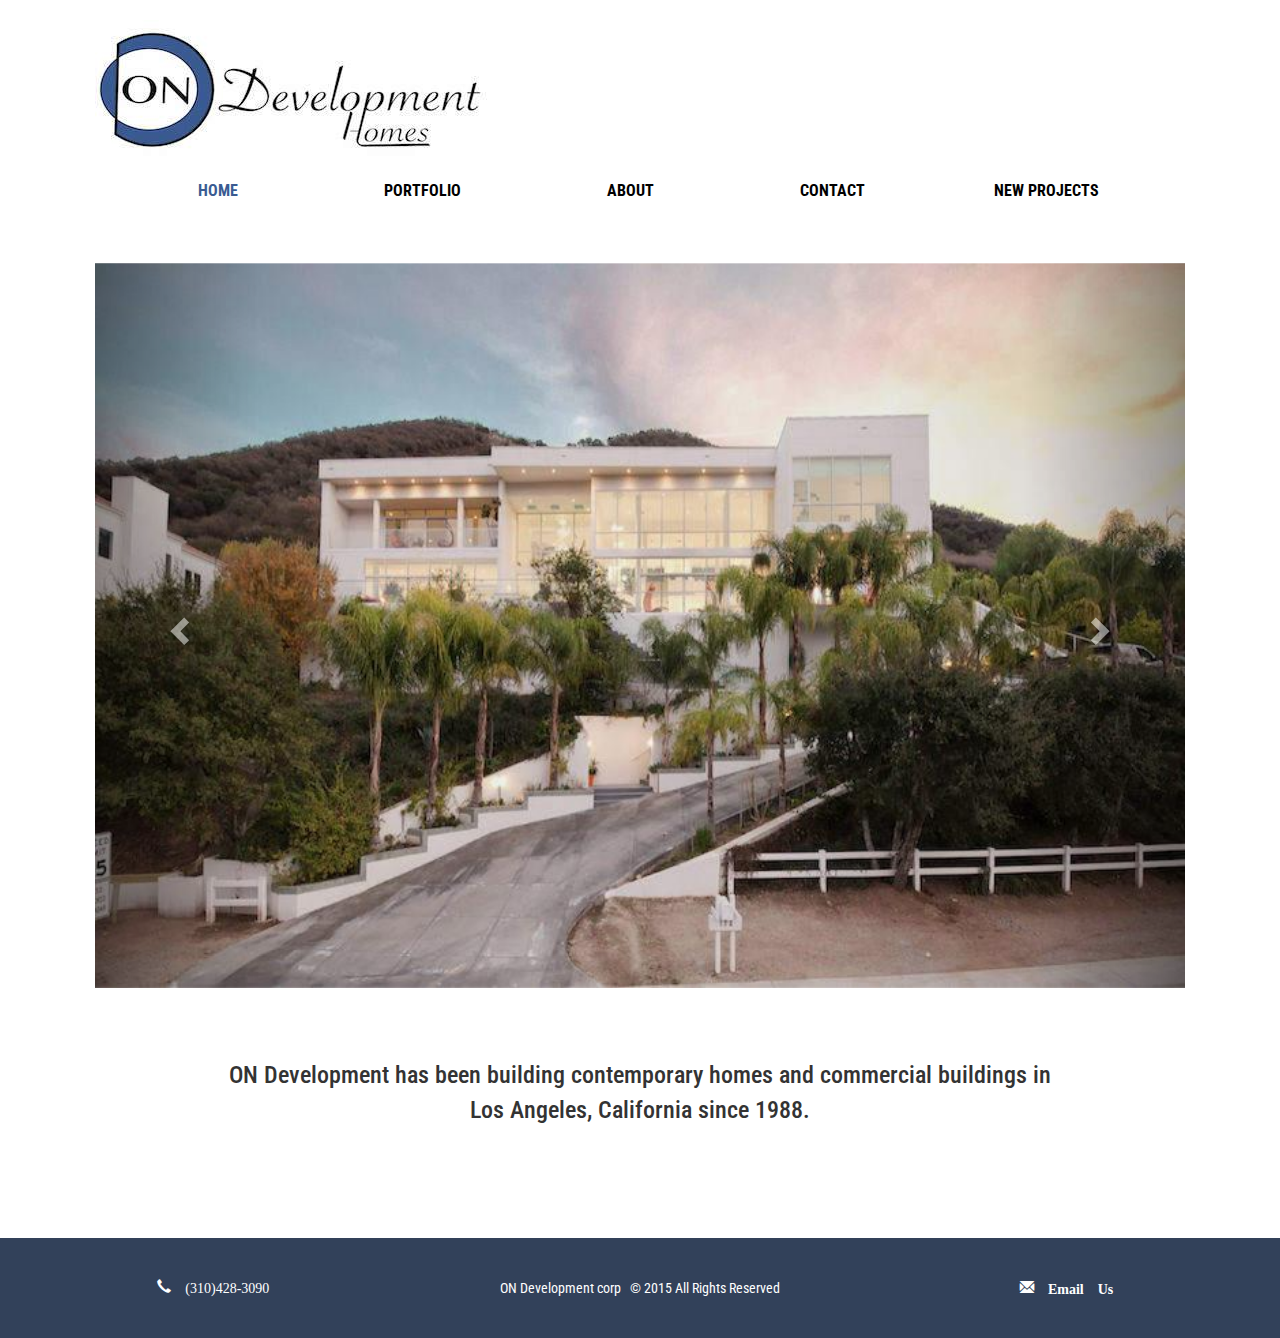
<file: index.html>
<!DOCTYPE html>
<html lang="en">
<head>
				<meta charset="UTF-8">
				<meta name="viewport" content="width=device-width, initial-scale=1.0">
				<meta name="description" content="Omar Nassery is an architect and builder in Los Angeles.">
				<meta name="keywords" content="Omar, OmarNassery, Nassery, nassery, omarnassery, omar, homes, builders, builder, architect, architecture, ondevelopmenthomes, ondevelopment, on, development, home, bellcanyon, bell, canyon.">
				<title>ON Development Homes</title>
				<link rel="stylesheet" href="http://maxcdn.bootstrapcdn.com/bootstrap/3.2.0/css/bootstrap.min.css" defer>
				<link rel="stylesheet" type="text/css" href="http://fonts.googleapis.com/css?family=Roboto+Condensed" defer>
				<link rel="stylesheet" href="css/main.css"  defer>
				<link rel="shortcut icon" href="img/onicon.ico" defer/>
				<script src="https://ajax.googleapis.com/ajax/libs/jquery/1.11.1/jquery.min.js" defer></script>
				<script src="http://maxcdn.bootstrapcdn.com/bootstrap/3.2.0/js/bootstrap.min.js" defer></script>
</head>
<body>
		<div class="container">
		<div class="header">
		<div id="logo">
			<img src="img/onLogo.jpeg" alt="ON Development" class="img-responsive"/>
		</div>
		<div class="navigation navbar-collapse collapse in">
			<button type="button" class="navbar-toggle" data-toggle="collapse" data-target="#myNavbar">
				<span id="menuBar">Menu</span>
			</button>
			<div class="collapse navbar-collapse" id="myNavbar">
			<ul class="nav nav-pills nav-justified">
				<li class="active"><a href="index.html">Home</a></li>
				<li><a href="portfolio.html">Portfolio</a></li>
				<li><a href="about.html">About</a></li>
				<li><a href="contact.html">Contact</a></li>
				<li><a href="newProjects.html">New Projects</a></li>
			</ul>
			</div>
		</div>	
		</div>
		<div class="mainContainer">
			<div id="carousel" class="carousel slide" data-ride="carousel"> 

			  <div class="carousel-inner" role="listbox">
					<div class="item active">
					  <img class="frontSlider img-responsive" src="img/bell_ext.jpeg" alt="Bell Canyon">
						<!--<div class="carousel-caption">
							<h1>172 Bell Canyon Rd</h1>
						  </div> -->
					</div>
				  	<div class="item">
					  <img class="frontSlider img-responsive" src="img/califa_bath.jpeg" alt="Califa Bath" />
					</div>
					<div class="item">
					  <img class="frontSlider img-responsive" src="img/hamlin_lr.jpeg" alt="Hamlin">
					</div>
					<div class="item">
					  <img class="frontSlider img-responsive" src="img/bell_fyard.jpeg" alt="Bell front patio">
					</div>
					<div class="item">
					 <img class="frontSlider img-responsive" src="img/califa_lr.jpeg" alt="Califa Livingroom"> 
					</div>
					<div class="item">
					<img class="frontSlider img-responsive" src="img/bell_movie2.jpeg" alt="Dapplegray patio" />
					</div>
				  	<div class="item">
					<img class="frontSlider img-responsive" src="img/bell_pool.jpeg" alt="Bell Canyon Pool" />
					</div>
				  	<div class="item">
					<img class="frontSlider img-responsive" src="img/bell_bowl.jpeg" alt="Bell Canyon bowling" />
					</div>
				  	<div class="item">
					<img class="frontSlider img-responsive" src="img/dapple_front.jpeg" alt="Dapplegray exterior" />
					</div>
				  	<div class="item">
					<img class="frontSlider img-responsive" src="img/dapple_pool.jpeg" alt="Dapplegray pool" />
					</div>
			  </div>
			  <a class="left carousel-control" href="#carousel" role="button" data-slide="prev">
				<span class="glyphicon glyphicon-chevron-left" aria-hidden="true"></span>
				<span class="sr-only">Previous</span>
			  </a>
			  <a class="right carousel-control" href="#carousel" role="button" data-slide="next">
				<span class="glyphicon glyphicon-chevron-right" aria-hidden="true"></span>
				<span class="sr-only">Next</span>
			  </a>
			</div>
		</div>
		<div class="bottomContainer">
			<h3>ON Development has been building contemporary homes and commercial buildings in <br/> Los Angeles, California since 1988.</h3>
			</div>
	</div>
		<div class="footer">		
			<div class="rowFooter">
    			<div class="col-sm-4 glyphicon glyphicon-earphone"> (310)428-3090</div>
				<div class="col-sm-4">ON Development corp &nbsp; &copy; 2015 All Rights Reserved</div>
				<div class="col-sm-4">
				<a href="mailto:nassery@ondevelopmenthomes.com" class="glyphicon glyphicon-envelope"> Email Us</a>
				</div>
			</div>	
		</div>
				
<script>
  (function(i,s,o,g,r,a,m){i['GoogleAnalyticsObject']=r;i[r]=i[r]||function(){
  (i[r].q=i[r].q||[]).push(arguments)},i[r].l=1*new Date();a=s.createElement(o),
  m=s.getElementsByTagName(o)[0];a.async=1;a.src=g;m.parentNode.insertBefore(a,m)
  })(window,document,'script','//www.google-analytics.com/analytics.js','ga');

  ga('create', 'UA-61286071-1', 'auto');
  ga('send', 'pageview');

</script>
</body>
</html>
</file>
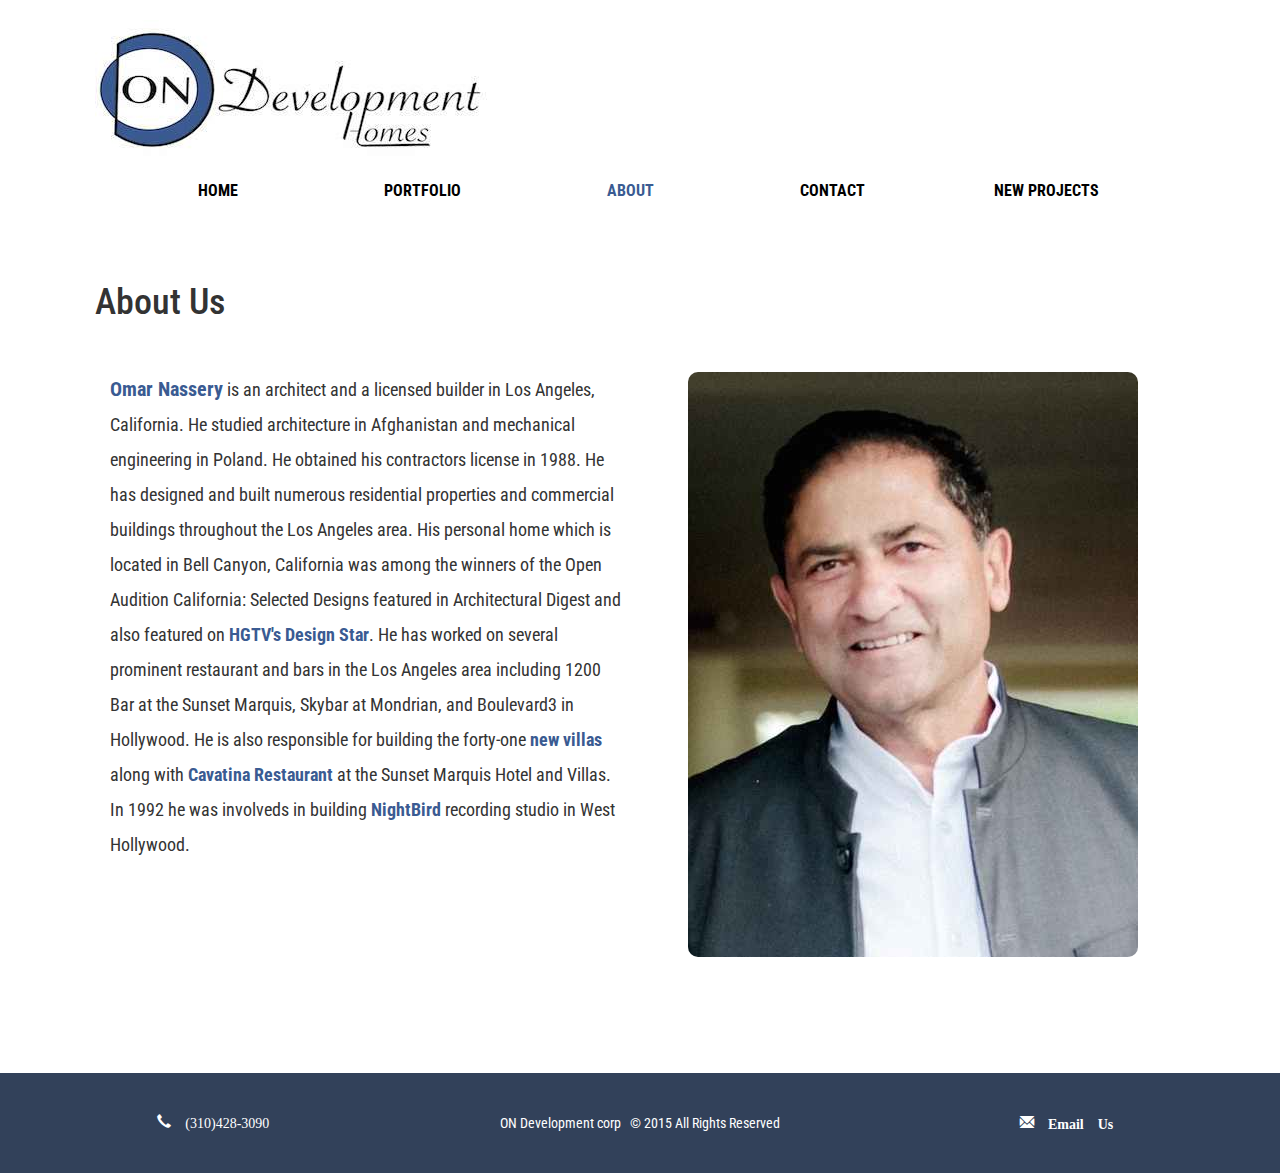
<file: about.html>
<!DOCTYPE html>
<html lang="en">
<head>
				<meta charset="UTF-8">
				<meta name="viewport" content="width=device-width, initial-scale=1.0">
				<meta name="description" content="Omar Nassery is an architect and builder in Los Angeles.">
				<meta name="keywords" content="Omar, OmarNassery, Nassery, nassery, omarnassery, omar, homes, builders, builder, architect, architecture, ondevelopmenthomes, ondevelopment, on, development, home, bellcanyon, bell, canyon.">
				<title>ON Development Homes | About Us</title>
				<link rel="stylesheet" href="http://maxcdn.bootstrapcdn.com/bootstrap/3.2.0/css/bootstrap.min.css" defer>
				<link rel="stylesheet" type="text/css" href="http://fonts.googleapis.com/css?family=Roboto+Condensed" defer>
				<link rel="stylesheet" href="css/main.css" defer>
				<link rel="shortcut icon" href="img/onicon.ico" defer/>
				<script src="https://ajax.googleapis.com/ajax/libs/jquery/1.11.1/jquery.min.js" defer></script>
				<script src="http://maxcdn.bootstrapcdn.com/bootstrap/3.2.0/js/bootstrap.min.js" defer></script>
</head>
<body>
	<div class="container">
		<div class="header">
		<div id="logo">
			<img src="img/onLogo.jpeg" alt="ON Development" class="img-responsive"/>
		</div>
		<div class="navigation navbar-collapse collapse in">
			<button type="button" class="navbar-toggle" data-toggle="collapse" data-target="#myNavbar">
				<span id="menuBar">Menu</span>
				
			  </button>
			<div class="collapse navbar-collapse" id="myNavbar">
			<ul class="nav nav-pills nav-justified">
				<li><a href="index.html">Home</a></li>
				<li><a href="portfolio.html">Portfolio</a></li>
				<li class="active"><a href="about.html">About</a></li>
				<li><a href="contact.html">Contact</a></li>
				<li><a href="newProjects.html">New Projects</a></li>
			</ul>
			</div>
		</div>	
		</div>
		<div class="aboutMain">
			<h1 class="pageTitle">About Us</h1>
			<div class="col-lg-6" id="bio"><p><span id="bioName">Omar Nassery</span> is an architect and a licensed builder in Los Angeles, California. He studied architecture in Afghanistan and mechanical engineering in Poland. He obtained his contractors license in 1988.  He has designed and built numerous residential properties and commercial buildings throughout the Los Angeles area. His personal home which is located in Bell Canyon, California was among the winners of the Open Audition California: Selected Designs featured in Architectural Digest and also featured on <a href="https://youtu.be/xbddK91C2u4" target="_blank">HGTV's Design Star</a>.  He has worked on several prominent restaurant and bars in the Los Angeles area including 1200 Bar at the Sunset Marquis, Skybar at Mondrian, and Boulevard3 in Hollywood. He is also responsible for building the forty-one <a href="http://www.sunsetmarquis.com/category/villas" target="_blank">new villas</a> along with <a href="http://www.cavatinala.com/gallery" target="_blank">Cavatina Restaurant</a> at the Sunset Marquis Hotel and Villas. In 1992 he was involveds in building <a href="http://www.nightbirdrecordingstudios.com/" target="_blank">NightBird</a> recording studio in West Hollywood.</p>
			</div>
			<div class="col-lg-6"><img src="img/nassery.jpeg" class="img-responsive bioImg" width="450" height="585"/>
			</div>
	</div>
	</div>

		<div class="footer">		
			<div class="rowFooter">
    			<div class="col-sm-4 glyphicon glyphicon-earphone"> (310)428-3090</div>
				<div class="col-sm-4">ON Development corp &nbsp; &copy; 2015 All Rights Reserved</div>
				<div class="col-sm-4">
				<a href="mailto:nassery@ondevelopmenthomes.com" class="glyphicon glyphicon-envelope"> Email Us</a>
				</div>
			</div>	
		</div>
				
</body>
</html>
</file>
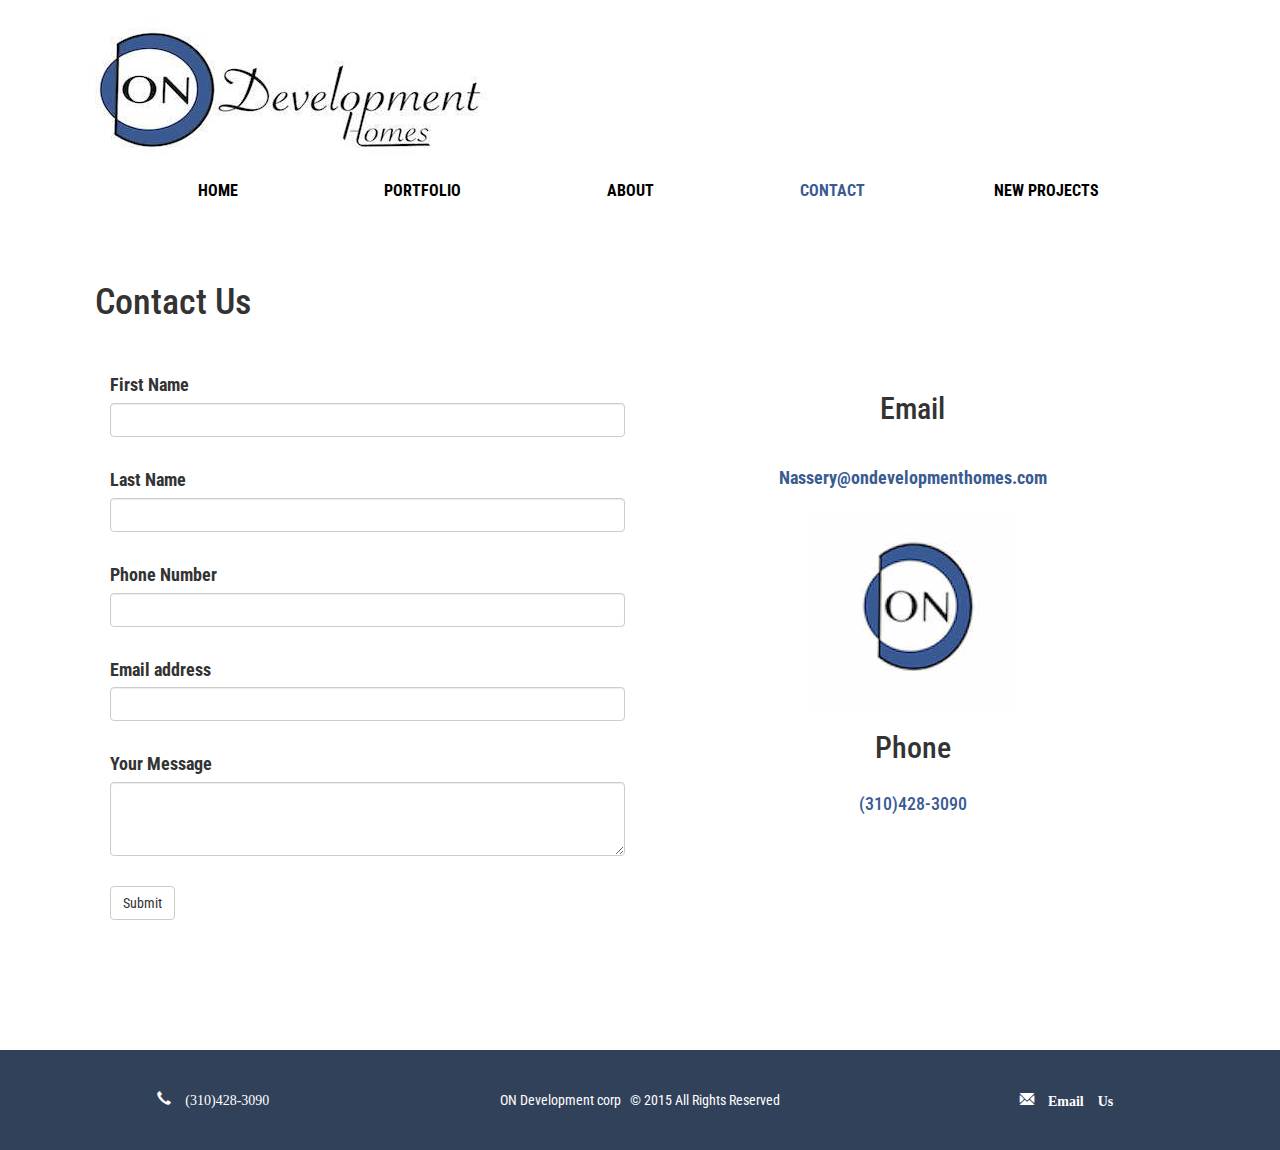
<file: contact.html>
<!DOCTYPE html>
<html lang="en">
<head>
				<meta charset="UTF-8">
				<meta name="viewport" content="width=device-width, initial-scale=1.0">
				<meta name="description" content="Omar Nassery is an architect and builder in Los Angeles.">
				<meta name="keywords" content="Omar, OmarNassery, Nassery, nassery, omarnassery, omar, homes, builders, builder, architect, architecture, ondevelopmenthomes, ondevelopment, on, development, home, bellcanyon, bell, canyon.">
				<title>ON Development Homes | Contact Us</title>
				<link rel="stylesheet" href="http://maxcdn.bootstrapcdn.com/bootstrap/3.2.0/css/bootstrap.min.css" defer>
				<link rel="stylesheet" type="text/css" href="http://fonts.googleapis.com/css?family=Roboto+Condensed" defer>
				<link rel="stylesheet" href="css/main.css"  defer />
				<link rel="shortcut icon" href="img/onicon.ico" defer/>
				<script src="https://ajax.googleapis.com/ajax/libs/jquery/1.11.1/jquery.min.js" defer></script>
				<script src="http://maxcdn.bootstrapcdn.com/bootstrap/3.2.0/js/bootstrap.min.js" defer></script>
</head>

<body>
	<div class="container">
		<div class="header">
		<div id="logo">
			<img src="img/onLogo.jpeg" alt="ON Development" class="img-responsive"/>
		</div>
		<div class="navigation navbar-collapse collapse in">
			<button type="button" class="navbar-toggle" data-toggle="collapse" data-target="#myNavbar">
				<span id="menuBar">Menu</span>
				
			  </button>
			<div class="collapse navbar-collapse" id="myNavbar">
			<ul class="nav nav-pills nav-justified">
				<li><a href="index.html">Home</a></li>
				<li><a href="portfolio.html">Portfolio</a></li>
				<li><a href="about.html">About</a></li>
				<li class="active"><a href="contact.html">Contact</a></li>
				<li><a href="newProjects.html">New Projects</a></li>
			</ul>
			</div>
		</div>	
		</div>
	<div class="contactContainer">
		<h1 class="pageTitle">Contact Us</h1>
		<div class="col-lg-6 contactForm">
			<form action="mail.php" method="POST">
			  <div class="formInfo">
				<label for="firstName">First Name</label>
				<input type="text" class="form-control" name="firstName">
			  </div>
			  <div class="formInfo">
				<label for="lastName">Last Name</label>
				<input type="text" class="form-control" name="lastName">
			  </div>
			  <div class="formInfo">
				<label for="phone">Phone Number</label>
				<input type="tel" class="form-control" name="phone" >
			  </div>	
			  <div class="formInfo">
				<label for="email">Email address</label>
				<input type="email" class="form-control" name="email">
			  </div>
			  <div class="formInfo">
				<label for="message">Your Message</label>
				<textarea class="form-control" name="message" rows="3"></textarea>
			  </div>
			  <input type="submit" value="Submit" class="btn btn-default">
			</form>
		</div>
		<div class="col-lg-6 myInfo">
			<h2>Email</h2>
			<a href="mailto:Nassery@ondevelopmenthomes.com">Nassery@ondevelopmenthomes.com</a><br/>
			<img src="img/ondLogo.jpeg" alt="logo" height="200" width="200" />
			<h2>Phone</h2>
			<h4>(310)428-3090</h4>
		</div>	
	</div>
	</div>
		<div class="footer">		
			<div class="rowFooter">
    			<div class="col-sm-4 glyphicon glyphicon-earphone"> (310)428-3090</div>
				<div class="col-sm-4">ON Development corp &nbsp; &copy; 2015 All Rights Reserved</div>
				<div class="col-sm-4">
				<a href="mailto:nassery@ondevelopmenthomes.com" class="glyphicon glyphicon-envelope"> Email Us</a>
				</div>
			</div>	
		</div>
	
</body>
</html>
</file>
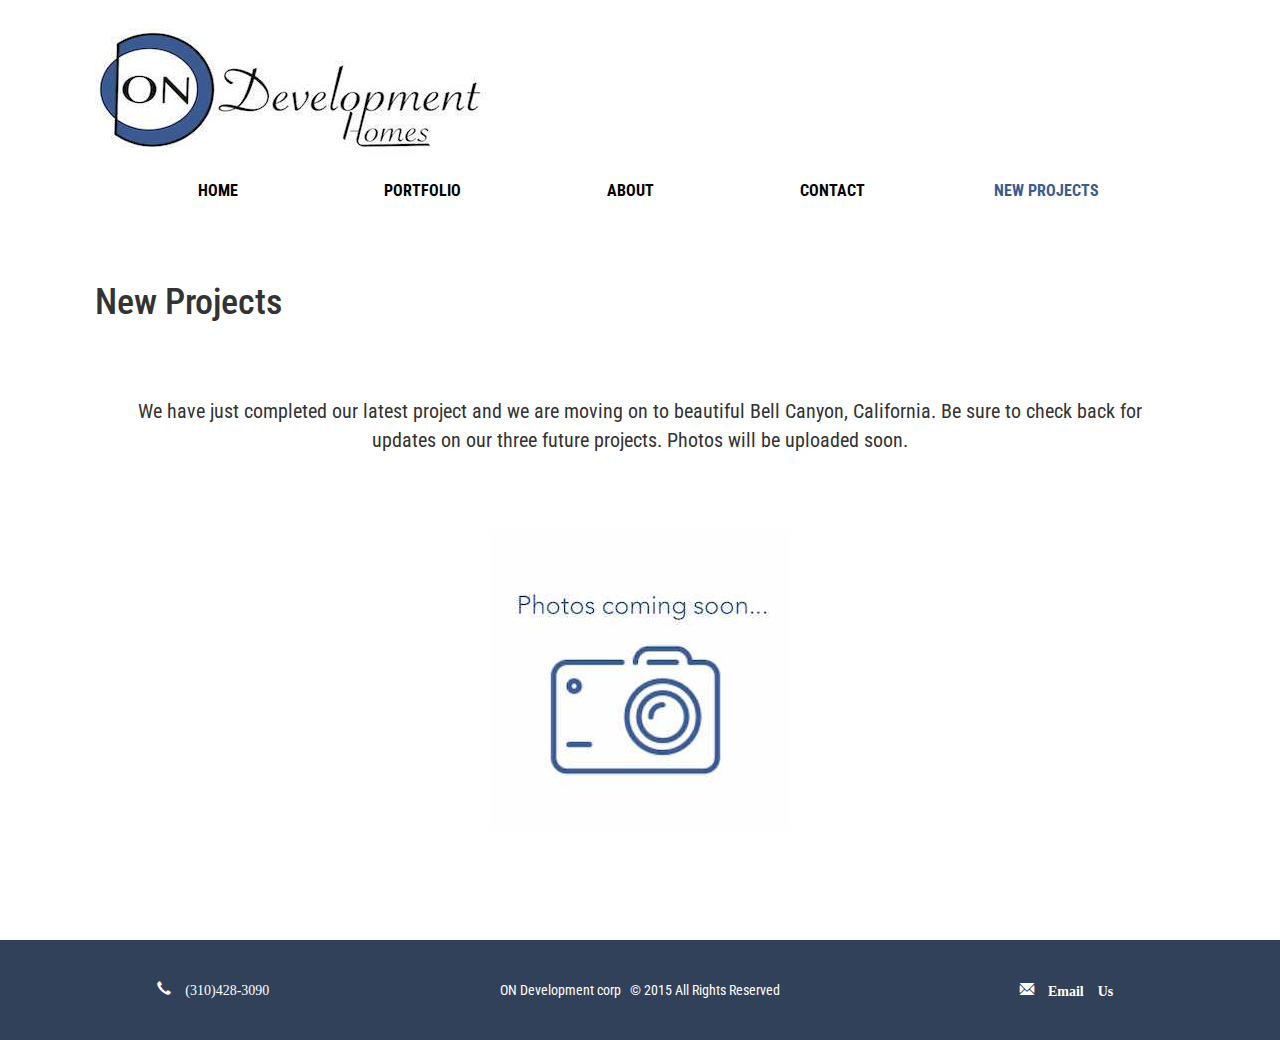
<file: newProjects.html>
<!DOCTYPE html>
<html lang="en">
<head>
				<meta charset="UTF-8">
				<meta name="viewport" content="width=device-width, initial-scale=1.0">
				<meta name="description" content="Omar Nassery is an architect and builder in Los Angeles.">
				<meta name="keywords" content="Omar, OmarNassery, Nassery, nassery, omarnassery, omar, homes, builders, builder, architect, architecture, ondevelopmenthomes, ondevelopment, on, development, home, bellcanyon, bell, canyon.">
				<title>ON Development Homes | New Construction</title>
				<link rel="stylesheet" href="http://maxcdn.bootstrapcdn.com/bootstrap/3.2.0/css/bootstrap.min.css" defer>
				<link rel="stylesheet" type="text/css" href="http://fonts.googleapis.com/css?family=Roboto+Condensed" defer>
				<link rel="stylesheet" href="css/main.css" defer>
				<link rel="shortcut icon" href="img/onicon.ico" defer/>
				<script src="https://ajax.googleapis.com/ajax/libs/jquery/1.11.1/jquery.min.js" defer></script>
				<script src="http://maxcdn.bootstrapcdn.com/bootstrap/3.2.0/js/bootstrap.min.js" defer></script>
				
	
</head>
<body>
	<div class="container">
		<div class="header">
		<div id="logo">
			<img src="img/onLogo.jpeg" alt="ON Development" class="img-responsive"/>
		</div>
		<div class="navigation navbar-collapse collapse in">
			<button type="button" class="navbar-toggle" data-toggle="collapse" data-target="#myNavbar">
				<span id="menuBar">Menu</span>
				
			  </button>
			<div class="collapse navbar-collapse" id="myNavbar">
			<ul class="nav nav-pills nav-justified">
				<li><a href="index.html">Home</a></li>
				<li><a href="portfolio.html">Portfolio</a></li>
				<li><a href="about.html">About</a></li>
				<li><a href="contact.html">Contact</a></li>
				<li class="active"><a href="newProjects.html">New Projects</a></li>
			</ul>
			</div>
		</div>	
		</div>
	
	<div class="newProjectContainer">
			<h1 class="pageTitle">New Projects</h1>
			<!--
			<h3 class="address">6228 Peterson Ave</h3>
			<h3 class="address">Woodland Hills, CA 91367</h3>
			-->
			<div class="col-lg-12">
				<p id="newDescription">We have just completed our latest project and we are moving on to beautiful Bell Canyon, California. Be sure to check back for updates on our three future projects. Photos will be uploaded soon.</p>
			</div>
			<div class="col-lg-12"><img src="img/comingsoon.jpeg" width="300" height="300" class="img-responsive">
			</div>
	</div>
	</div>
		<div class="footer">		
			<div class="rowFooter">
    			<div class="col-sm-4 glyphicon glyphicon-earphone"> (310)428-3090</div>
				<div class="col-sm-4">ON Development corp &nbsp; &copy; 2015 All Rights Reserved</div>
				<div class="col-sm-4">
				<a href="mailto:nassery@ondevelopmenthomes.com" class="glyphicon glyphicon-envelope"> Email Us</a>
				</div>
			</div>	
		</div>
			
</body>
</html>
</file>
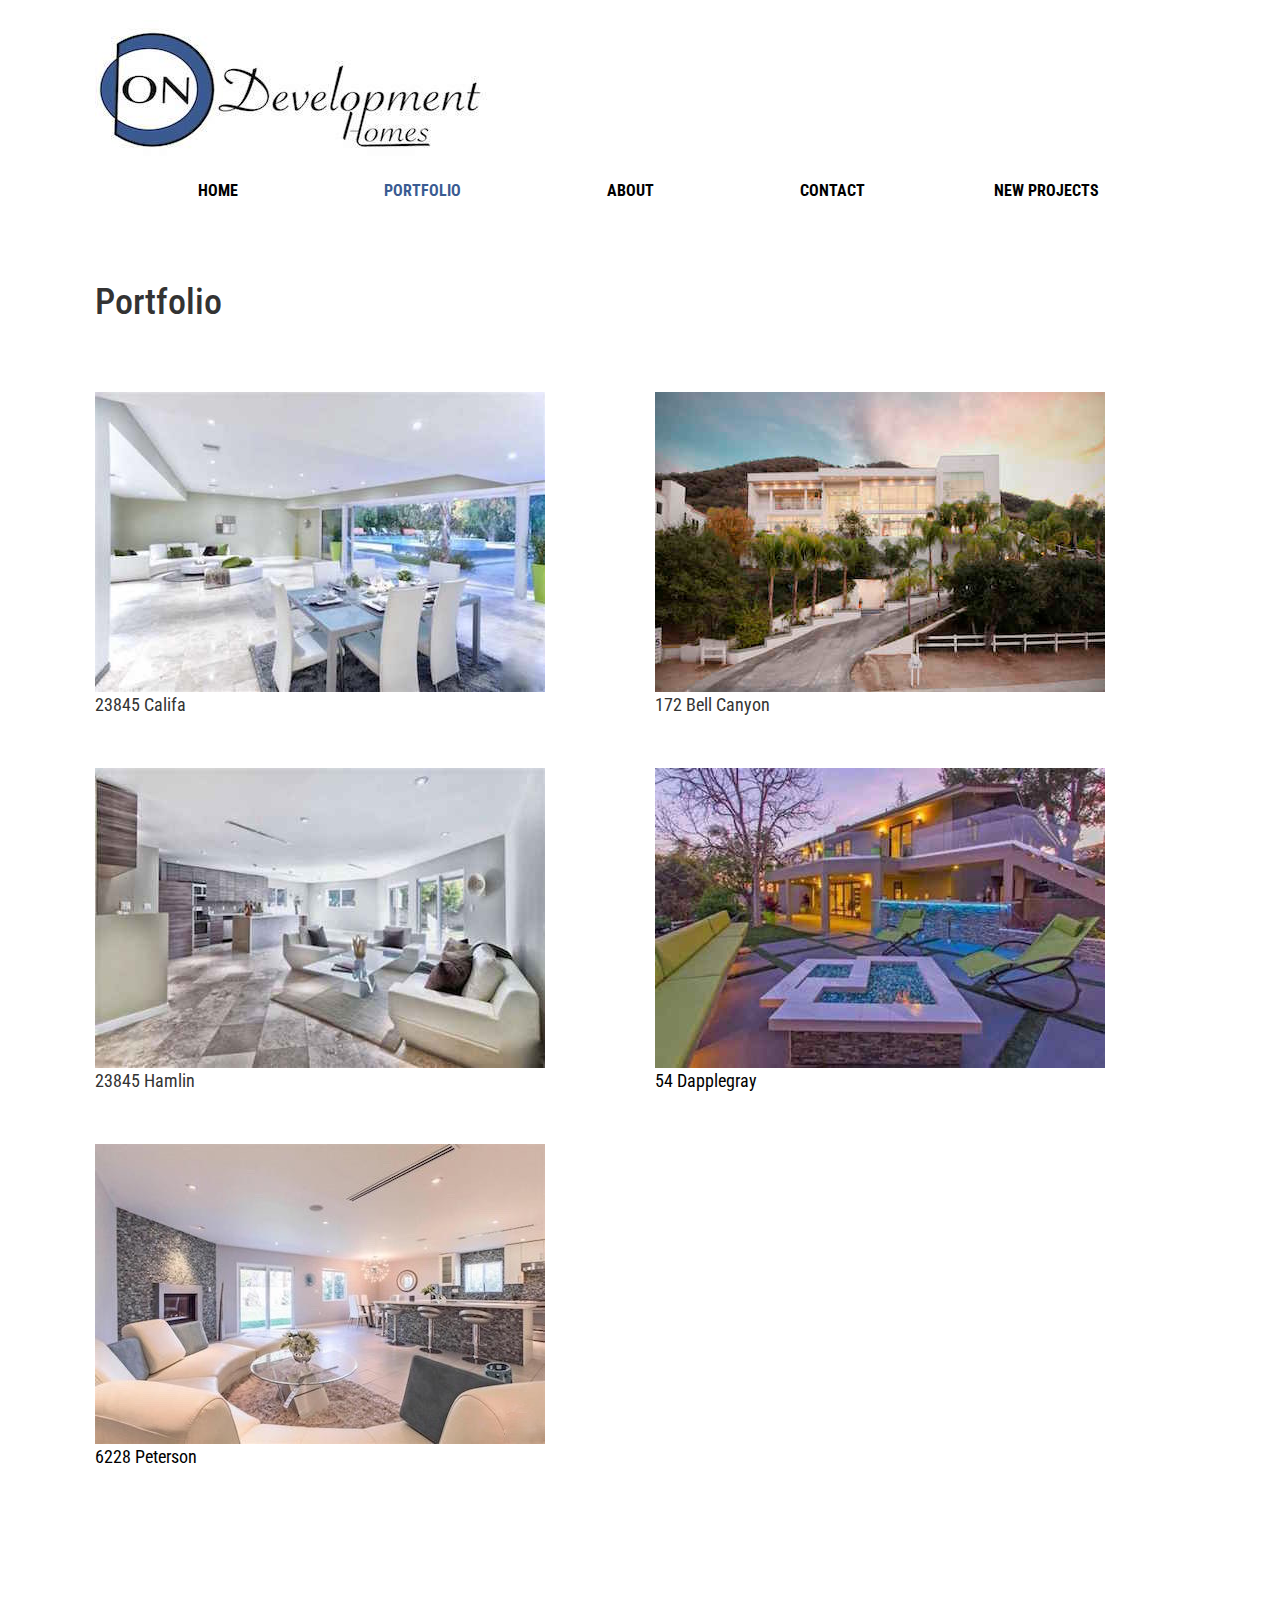
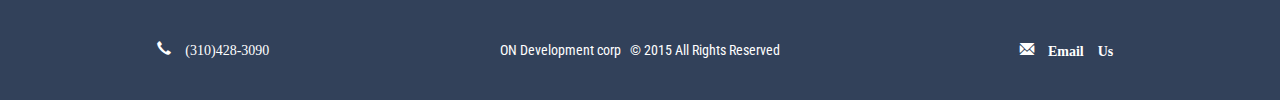
<file: portfolio.html>
<!DOCTYPE html>
<html lang="en">
<head>
				<meta charset="UTF-8">
				<meta name="viewport" content="width=device-width, initial-scale=1.0">
				<meta name="description" content="Omar Nassery is an architect and builder in Los Angeles.">
				<meta name="keywords" content="Omar, OmarNassery, Nassery, nassery, omarnassery, omar, homes, builders, builder, architect, architecture, ondevelopmenthomes, ondevelopment, on, development, home, bellcanyon, bell, canyon.">
				<title>ON Development Homes | Portfolio</title>
				<link rel="stylesheet" href="http://maxcdn.bootstrapcdn.com/bootstrap/3.2.0/css/bootstrap.min.css" defer>
				<link rel="stylesheet" type="text/css" href="http://fonts.googleapis.com/css?family=Roboto+Condensed" defer>
				<link rel="stylesheet" type="text/css" href="css/main.css" defer>
				<link rel="shortcut icon" href="img/onicon.ico" defer/>
				<script src="https://ajax.googleapis.com/ajax/libs/jquery/1.11.1/jquery.min.js" defer></script>
				<script src="http://maxcdn.bootstrapcdn.com/bootstrap/3.2.0/js/bootstrap.min.js" defer></script>
				<script src="js/bootstrap.youtubepopup.min.js" defer></script>
				<script src="js/myscript.js" defer></script>
</head>
<body>
	<div class="container">
		<div class="header">
		<div id="logo">
			<img src="img/onLogo.jpeg" alt="ON Development" class="img-responsive"/>
		</div>
		<div class="navigation navbar-collapse collapse in">
			<button type="button" class="navbar-toggle" data-toggle="collapse" data-target="#myNavbar">
				<span id="menuBar">Menu</span>
				
			  </button>
			<div class="collapse navbar-collapse" id="myNavbar">
			<ul class="nav nav-pills nav-justified">
				<li><a href="index.html">Home</a></li>
				<li class="active"><a href="portfolio.html">Portfolio</a></li>
				<li><a href="about.html">About</a></li>
				<li><a href="contact.html">Contact</a></li>
				<li><a href="newProjects.html">New Projects</a></li>
			</ul>
			</div>
		</div>	
		</div>
		<div class="portfolioContainer">
			<h1 class="pageTitle">Portfolio</h1>
			<div class="row folio">
				<div class="col-md-6 pic">
						<span class="rollover youtube" rel="fUpt2JkoaEA" title="5 large bedrooms. <br/>5 custom en suite baths.<br/> An amazing entertainer's backyard featuring a fabulous swimming pool, spa, swim-up bar, and built-in BBQ. "></span>
						<img src="img/califa.jpeg" alt="Califa" width="450" height="300">	
					<p>23845 Califa</p>
				</div>
				<div class="col-md-6 pic">
						<span class="rollover youtube" rel="aoUg2-nPr-w" title="Breathtaking modern estate in Bell Canyon, CA. <br/>10,327 sq. ft of living space with 6 bedrooms & 9 bathrooms. <br/> Modern gourmet kitchen, 2-story great room with wall of glass, billiards room, home theater, and one lane bowling alley.<br/> Spectacular outdoor oasis features a swimming pool and spa, numerous waterfalls, outdoor kitchen, fire pits, and lounge area."></span>
						<img src="img/bell_extport.jpeg" alt="Bell Canyon" width="450" height="300">
				<p>172 Bell Canyon</p>
				</div>
			</div>
				<div class="row folio">
				<div class="col-md-6 pic">
						<span class="rollover youtube" rel="QQjWe1pI2Fc" title="2,158 square foot home.<br/>4 bedrooms and 3.5 bathrooms. <br/> It features a cook's kitchen with quartz counter tops, custom cabinetry, imported mother of pearl tile backsplashes and custom designed crystal pendant lighting.  "></span>
						<img src="img/hamlin.jpeg" alt="Hamlin" width="450" height="300">
					<p>23845 Hamlin</p>
				</div>
				<div class="col-md-6 pic">
					<a class="image"  href="http://54dapplegray.com" target="_blank">
						<span class="rollover"></span>
						<img src="img/dapplegray.jpeg" alt="Dapplegray" width="450" height="300" />	
					</a>
					<p id="link">54 Dapplegray</p>

				</div>
				<div class="col-md-6 pic">
					<a class="image"  href="http://6228peterson.com" target="_blank">
						<span class="rollover"></span>
						<img src="img/petersonLiving.jpeg" alt="Peterson" width="450" height="300" />	
					</a>
					<p id="link">6228 Peterson</p>

				</div>
    		</div>
		</div>
		</div>
		<div class="footer">		
			<div class="rowFooter">
    			<div class="col-sm-4 glyphicon glyphicon-earphone"> (310)428-3090</div>
				<div class="col-sm-4">ON Development corp &nbsp; &copy; 2015 All Rights Reserved</div>
				<div class="col-sm-4">
				<a href="mailto:nassery@ondevelopmenthomes.com" class="glyphicon glyphicon-envelope"> Email Us</a>
				</div>
			</div>	
		</div>
				
</body>
</html>
</file>
<file: css/main.css>
body {
		font-family: 'Roboto Condensed', sans-serif;
		font-size: 18px;
	}
	#logo {
		float: left;
		padding-right: 100px;
		padding-top: 20px;
		width: 100%;
	}
	.header {
		padding-bottom: 50px;
	}
	.nav-pills>li.active>a, .nav-pills>li.active>a:hover, .nav-pills>li.active>a:focus {
		color: #3A5B92;
		background-color: white;
	}
	.navigation li a {
		color: #000000;
		text-transform: uppercase;
		font-weight: bold;
		font-size: 16px;
	}
	.navigation li a:hover {
		color: #3A5B92;
		background-color: white;
	}
	.navigation {
		padding-top: 80px;
	}
	.frontSlider {
		width: 100%;
		height: 100%;
	}
	.carousel-inner>.item {
		transition: 1s ease-in-out left;
	}
	.mainContainer {
		padding-bottom: 50px;
	}
	.container {
		padding-right: 40px;
		padding-left: 40px;	
	}
	.footer	{
		color: white;
		background-color: #32415a;
		text-align: center;
		margin-top: 100px;
		font-size: 14px;
	}
	.footer a {
		color: white;
		text-decoration:none;
		font-weight: bold;
	}
	.footer a:hover {
		text-decoration: underline;
	}
	.rowFooter {
		padding: 40px 0 60px 0;
	}
	.aboutMain {
		min-height: 650px;
		margin-bottom: 40px;
	}
	.pageTitle {
		margin-bottom: 100px;
		
	}
	.contactContainer {
		min-height: 600px;
	}
	.contactForm {
  		margin: 0 auto;
	}
	.contactForm input, textarea, button {
		margin-bottom: 30px;
	}
	.myInfo {
		margin: 0 auto;
		text-align: center;
	}
	.myInfo h2 {
		margin-bottom: 30px;
	}
	.myInfo a {
		text-decoration: none;
		color: #3A5B92;
		font-weight: bold;
		padding: 10px;
		display: inline-block;
		margin-bottom: 10px;	
	}
	.myInfo a:hover {
		color: #fff;
		background-color: #3A5B92;
	}
	.myInfo h4 {
		color: #3A5B92;
	}
	.portfolioContainer {
		min-height: 700px;
	}
	.pageTitle {
		margin-bottom: 50px;	
	}
	.pic { 
		margin: 20px auto;
	}
	.folio span.rollover {
		opacity: 0;
		-o-transition-duration: 1s;
		-moz-transition-duration: 1s;
		-webkit-transition: -webkit-transform 1s;
		background:url(../img/youtubeicon.jpeg) center center no-repeat;
		cursor: pointer;
		height: 300px;
		width: 450px;
		position: absolute;
		z-index: 10;
		opacity: 0;	
	}
	.folio span.rollover:hover {
		opacity: 0.4;
	}
	.folio span {
  	-webkit-transition: all 0.8s ease;
     -moz-transition: all 0.8s ease;
       -o-transition: all 0.8s ease;
      -ms-transition: all 0.8s ease;
          transition: all 0.8s ease;
	}
	.folio span:hover {
		
	  -webkit-transform: rotate(360deg);
     -moz-transform: rotate(360deg);
       -o-transform: rotate(360deg);
      -ms-transform: rotate(360deg);
          transform: rotate(360deg);
	}
	#bio {
		line-height: 35px;
		margin-bottom: 40px;
	}
	#bio a {
		color: #3A5B92;
		font-weight: bold;
	}
	#bioName {
		font-weight: bold;
		font-size: 20px;
		color: #3A5B92;
	}
	.bioImg {
		margin: 0 auto;
		border-radius: 10px;
	}
	.bottomContainer {
		text-align: center;
	}
	.bottomContainer h3{
		line-height: 35px;
	}
	#menuBar {
		color: #fff;
	}
	.navbar-toggle {
		background-color: #3A5B92;
		width: 100%;
		text-align: center;
		margin: 0 auto;
	}
	.newProjectContainer img {
		margin: 10px auto;
	}
	#newDescription {
		font-size: 20px;
		padding: 25px;
		margin-bottom: 40px;
		text-align: center;
	}
	#contactTy {
		text-align: center;
		margin: 50px auto;
		line-height: 75px;
		padding: 50px;
  		box-shadow: 0px 0px 20px #3A5B92;
	}
	.address {
		margin: 0 auto;
		text-align: center;
	}
	#link {
		text-decoration: none;
		color: black;
	}
</file>
